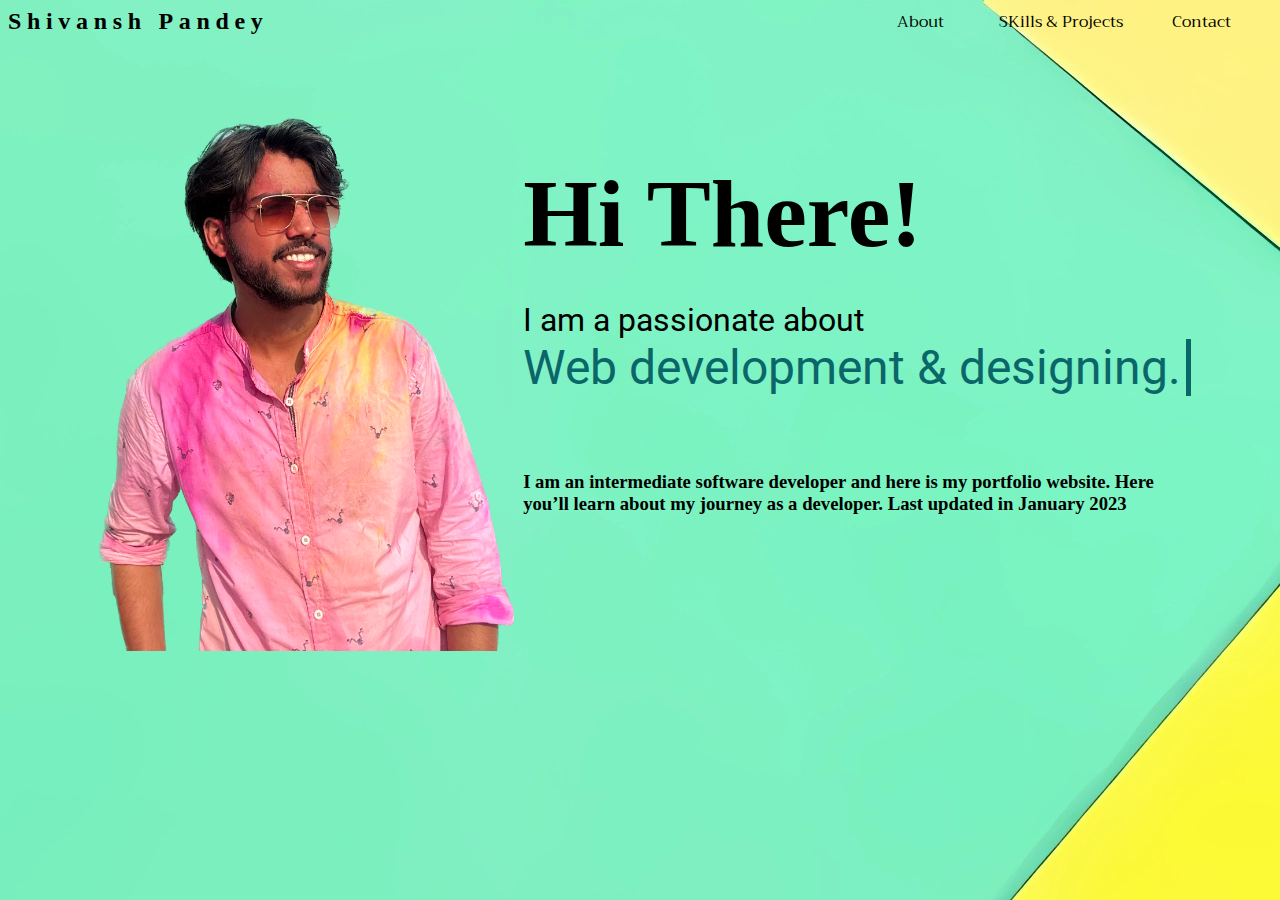
<file: index.html>
<!DOCTYPE html>
<html lang="en">
<head>
    <meta charset="UTF-8">
    <title>Shivansh Pandey</title>
    <link rel="stylesheet" href="styles.css">
    <link rel="icon" href="favicon.ico">
    <link rel="preconnect" href="https://fonts.googleapis.com">
    <link rel="stylesheet" href="https://fonts.googleapis.com/css?family=Trirong">
    <link rel="preconnect" href="https://fonts.googleapis.com">
    <link rel="preconnect" href="https://fonts.gstatic.com" crossorigin>
    <link href="https://fonts.googleapis.com/css2?family=Roboto&display=swap" rel="stylesheet">

</head>
<body>
    <div class="nav-bar">
        <div class="name"><h2><a href="http://linktr.ee/shivansh0209" style="text-decoration:none">Shivansh Pandey</a></h2></div>
        <div></div>
        <div class="nav-contents"><a style="text-decoration:none" href="./About.html">About</a></div>
        <div class="nav-contents"><a style="text-decoration:none" href="./Projects.html">SKills & Projects</a></div>
        <div class="nav-contents"><a style="text-decoration:none" href="./contactme.html">Contact</a></div>
    </div>
    <div class="Home-page">
    <div></div>
    <div><img src="IMG_4760 Background Removed 2.png" width="100%" "> </div>
    <div><br><br><br> <br><h1>Hi There! </h1><p class="Hi">I am a passionate about<p class="text">Web development & designing.</p></p> <br><br><h3>I am an intermediate software developer and here is my portfolio website. Here you’ll learn about my journey as a developer. Last updated in January 2023</h3> </div>
    <div></div>
    </div>
</body>
</html
</file>
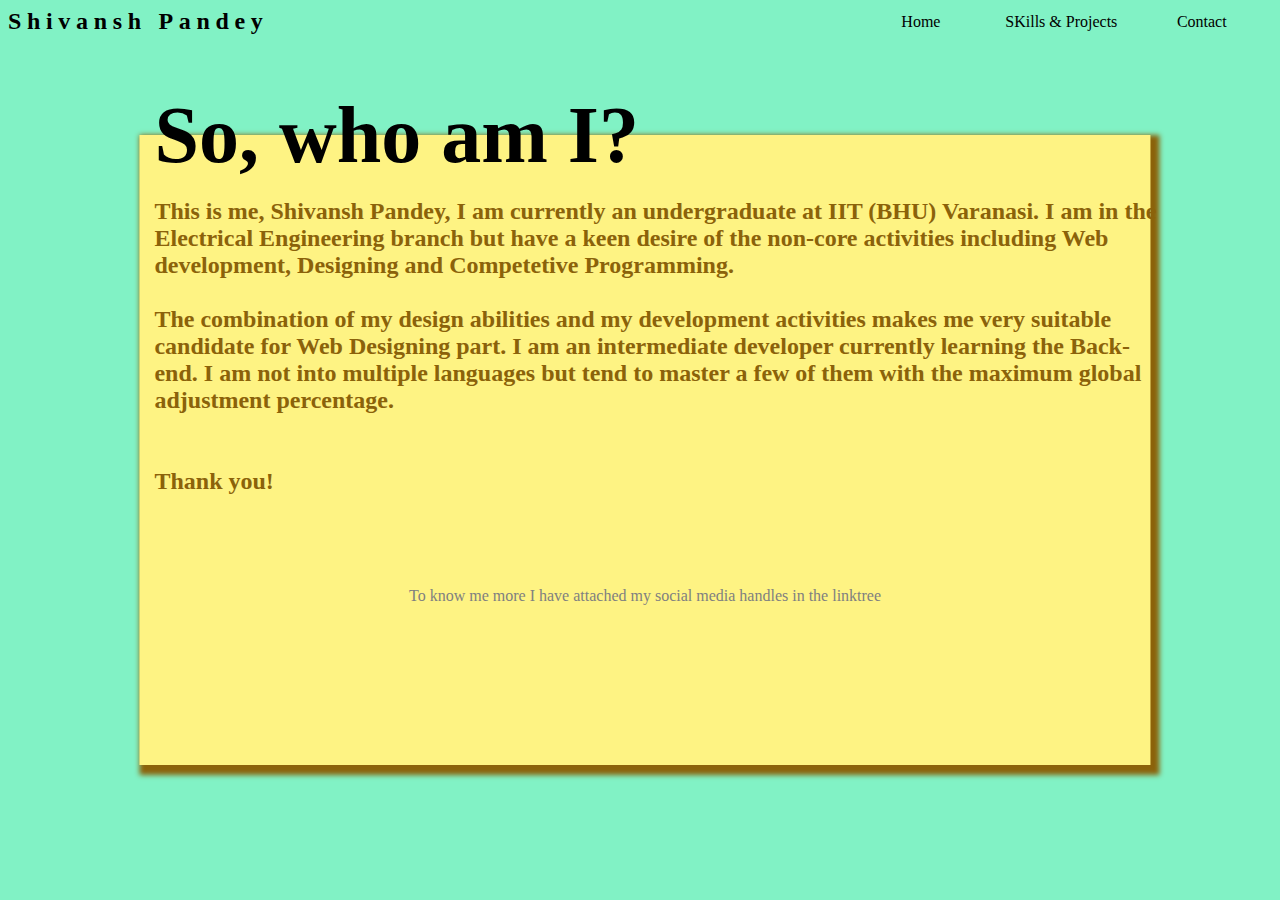
<file: About.html>
<!DOCTYPE html>
<html lang="en">
<head>
    <meta charset="UTF-8">
    <title>About me</title>
    <link rel="stylesheet" href="styles2.css">
</head>
<body>
    <div class="nav-bar">
        <div class="name"><h2><a href="http://linktr.ee/shivansh0209" style="text-decoration:none">Shivansh Pandey</a></h2></div>
        <div></div>
        <div class="nav-contents"><a style="text-decoration:none" href="./index.html">Home</a></div>
        <div class="nav-contents"><a style="text-decoration:none" href="./Projects.html">SKills & Projects</a></div>
        <div class="nav-contents"><a style="text-decoration:none" href="./contactme.html">Contact</a></div>
    </div>
    <div class="shit">
        <h1 class="who">So, who am I?</h1>
        <div class="about-me"><h4>This is me, Shivansh Pandey, I am currently an undergraduate at IIT (BHU) Varanasi. I am in the Electrical Engineering branch but have a keen desire of the non-core activities including Web development, Designing and Competetive Programming. <br><br>The combination of my design abilities and my development activities makes me very suitable candidate for  Web Designing part. I am an intermediate developer currently learning the Back-end. I am not into multiple languages but tend to master a few of them with the maximum global adjustment percentage. <br><br><br>Thank you!</h4></div>
        <footer><div class="My-Photo"><center>To know me more I have attached my social media handles in the linktree </center></div></footer>
    </div>
</body>
</html>
</file>
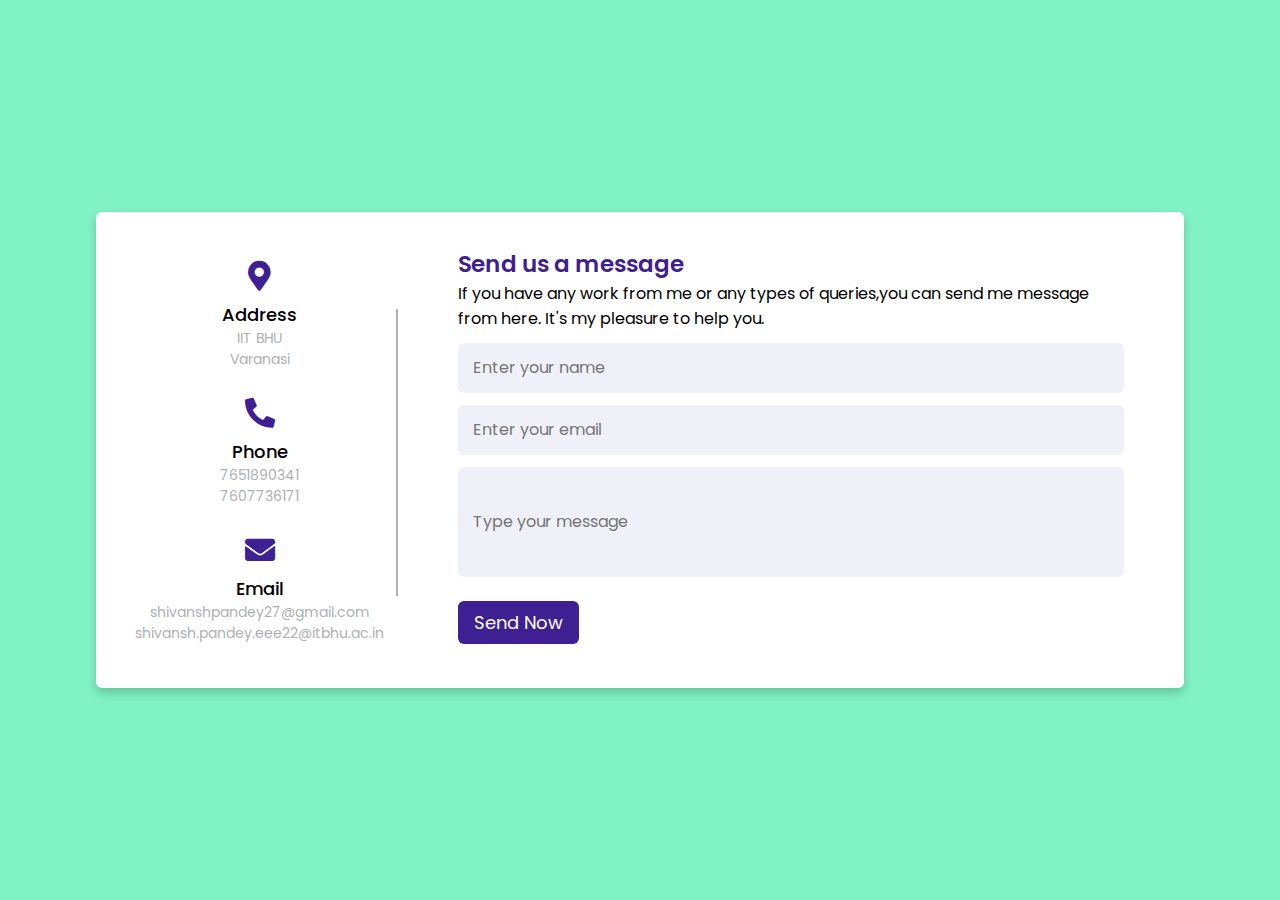
<file: contactme.html>
<!DOCTYPE html>
<html lang="en" dir="ltr">
  <head>
    <meta charset="UTF-8">
    <title>Contact Us</title>
    <link rel="stylesheet" href="styles4.css">
    <link rel="stylesheet" href="https://cdnjs.cloudflare.com/ajax/libs/font-awesome/5.15.2/css/all.min.css"/>
     <meta name="viewport" content="width=device-width, initial-scale=1.0">
   </head>
<body>
  <div class="container">
    <div class="content">
      <div class="left-side">
        <div class="address details">
          <i class="fas fa-map-marker-alt"></i>
          <div class="topic">Address</div>
          <div class="text-one">IIT BHU</div>
          <div class="text-two">Varanasi</div>
        </div>
        <div class="phone details">
          <i class="fas fa-phone-alt"></i>
          <div class="topic">Phone</div>
          <div class="text-one">7651890341</div>
          <div class="text-two">7607736171</div>
        </div>
        <div class="email details">
          <i class="fas fa-envelope"></i>
          <div class="topic">Email</div>
          <div class="text-one">shivanshpandey27@gmail.com</div>
          <div class="text-two">shivansh.pandey.eee22@itbhu.ac.in</div>
        </div>
      </div>
      <div class="right-side">
        <div class="topic-text">Send us a message</div>
        <p>If you have any work from me or any types of queries,you can send me message from here. It's my pleasure to help you.</p>
      <form action="#">
        <div class="input-box">
          <input class="HAHA" type="text" placeholder="Enter your name">
        </div>
        <div class="input-box">
          <input class="HAHA" type="text" placeholder="Enter your email">
        </div>
        <div class="input-box message-box">
            <input class="HAHA" type="text" placeholder="Type your message">
        </div>
        <div class="button">
          <input type="button" id="Submit" onclick="abc()" value="Send Now" >
        </div>
      </form>
    </div>
    </div>
  </div>
  <script src="./contactme.js"></script>
</body>
</html>
</file>
<file: styles.css>
body{
    background-image: url(depositphotos_318501922-stock-photo-color-paper-background-pastel-tone-2.jpg);
}

a { color: inherit; }
.name{
    font-family: 'Balsamiq Sans', cursive;
    letter-spacing: 1.5mm;
}

.name:hover{
    text-decoration: underline;
}

.nav-contents{
    display: flex;
    font-family: "Trirong", serif;
    flex-direction: column;
    border-radius: 10px;
    text-align: center;
    justify-content: center;
}

.nav-contents:hover{
    background-color: rgb(230, 244, 244);
}

.nav-bar{
    height: max-content;
    display: grid;
    grid-template-columns: 3fr 6fr 1.5fr 1.5fr 1.5fr;
    justify-content: center;
}

.Home-page{
    margin-top: 50px;
    display: grid;
    grid-template-columns: 1fr 5fr 7fr 1fr;
}

.Hi{
    font-family: 'Roboto', sans-serif;
    font-size: x-large;
    font-size: 2rem;
    margin-bottom: 0px;
}

h1{
    font-size: 6rem;
    margin: 0px;
}
h2{
    margin: 0px;
}

.text{
    display: inline-block;
    font-family: 'Roboto', sans-serif;
    font-size: 3rem;
    color: rgb(11, 102, 105);
    margin: 0px;
    border-right: 5px solid;
    width: 100%;
    white-space: nowrap;
    overflow: hidden;
    animation:
         typing 3s steps(28),
        cursor .4s step-end infinite alternate;
}
/* cursor blinking */
@keyframes cursor{
     50%
           { border-color: transparent}
}
/* typing effect */
@keyframes typing
                    {
    from { width: 0 }
}
</file>
<file: styles2.css>
body{
    background-color: #81F2C5;
}
div{
    margin: 0px;
}
.shit{
    width: 80%;
    background-color: #FEF383;
    height: 70vh;
    translate: 13%;
    margin-top: 100px;
    box-shadow: 5px 5px 5px 5px rgb(139, 98, 10);

}
.who{
    display: inline-flex;
    margin: 0;
    font-size: 5rem;
    position: relative;
    bottom: 45px;
        left: 15px;
}


.about-me{
    animation: slide-up 2s;
    font-size: 1.5rem;
    color: rgb(139, 98, 10);
    position: relative;
    bottom: 60px;
    left: 15px;
}

@keyframes slide-up{
    from{
        opacity: 0;
        line-height: 200px;
    }

    to{
        opacity: 1;
        line-height: 25px;
    }
}
.My-Photo{
    color: grey;
    text-rendering: auto;
}

a { color: inherit; }
.name{
    font-family: 'Balsamiq Sans', cursive;
    letter-spacing: 1.5mm;
}

.name:hover{
    text-decoration: underline;
}

.nav-contents{
    display: flex;
    font-family: "Trirong", serif;
    flex-direction: column;
    border-radius: 10px;
    text-align: center;
    justify-content: center;
}

.nav-contents:hover{
    background-color: rgb(230, 244, 244);
}

.nav-bar{
    border-radius: 17px;
    height: max-content;
    display: grid;
    grid-template-columns: 3fr 6fr 1.5fr 1.5fr 1.5fr;
    justify-content: center;
}
h2{
    margin: 0px;
}
</file>
<file: styles4.css>
@import url('https://fonts.googleapis.com/css2?family=Poppins:wght@200;300;400;500;600;700&display=swap');
*{
  margin: 0;
  padding: 0;
  box-sizing: border-box;
  font-family: "Poppins" , sans-serif;
}
body{
  min-height: 100vh;
  width: 100%;
  background: #81F2C5;
  display: flex;
  align-items: center;
  justify-content: center;
}
.container{
  width: 85%;
  background: #fff;
  border-radius: 6px;
  padding: 20px 60px 30px 40px;
  box-shadow: 0 5px 10px rgba(0, 0, 0, 0.2);
}
.container .content{
  display: flex;
  align-items: center;
  justify-content: space-between;
}
.container .content .left-side{
  width: 25%;
  height: 100%;
  display: flex;
  flex-direction: column;
  align-items: center;
  justify-content: center;
  margin-top: 15px;
  position: relative;
}
.content .left-side::before{
  content: '';
  position: absolute;
  height: 70%;
  width: 2px;
  right: -15px;
  top: 50%;
  transform: translateY(-50%);
  background: #afafb6;
}
.content .left-side .details{
  margin: 14px;
  text-align: center;
}
.content .left-side .details i{
  font-size: 30px;
  color: #3e2093;
  margin-bottom: 10px;
}
.content .left-side .details .topic{
  font-size: 18px;
  font-weight: 500;
}
.content .left-side .details .text-one,
.content .left-side .details .text-two{
  font-size: 14px;
  color: #afafb6;
}
.container .content .right-side{
  width: 75%;
  margin-left: 75px;
}
.content .right-side .topic-text{
  font-size: 23px;
  font-weight: 600;
  color: #3e2093;
}
.right-side .input-box{
  height: 50px;
  width: 100%;
  margin: 12px 0;
}
.right-side .input-box input,
.right-side .input-box textarea{
  height: 100%;
  width: 100%;
  border: none;
  outline: none;
  font-size: 16px;
  background: #F0F1F8;
  border-radius: 6px;
  padding: 0 15px;
  resize: none;
}
.right-side .message-box{
  min-height: 110px;
}
.right-side .input-box textarea{
  padding-top: 6px;
}
.right-side .button{
  display: inline-block;
  margin-top: 12px;
}
.right-side .button input[type="button"]{
  color: #fff;
  font-size: 18px;
  outline: none;
  border: none;
  padding: 8px 16px;
  border-radius: 6px;
  background: #3e2093;
  cursor: pointer;
  transition: all 0.3s ease;
}
.button input[type="button"]:hover{
  background: #5029bc;
}
@media (max-width: 950px) {
  .container{
    width: 90%;
    padding: 30px 40px 40px 35px ;
  }
  .container .content .right-side{
   width: 75%;
   margin-left: 55px;
}
}
@media (max-width: 820px) {
  .container{
    margin: 40px 0;
    height: 100%;
  }
  .container .content{
    flex-direction: column-reverse;
  }
 .container .content .left-side{
   width: 100%;
   flex-direction: row;
   margin-top: 40px;
   justify-content: center;
   flex-wrap: wrap;
 }
 .container .content .left-side::before{
   display: none;
 }
 .container .content .right-side{
   width: 100%;
   margin-left: 0;
 }
}
</file>
